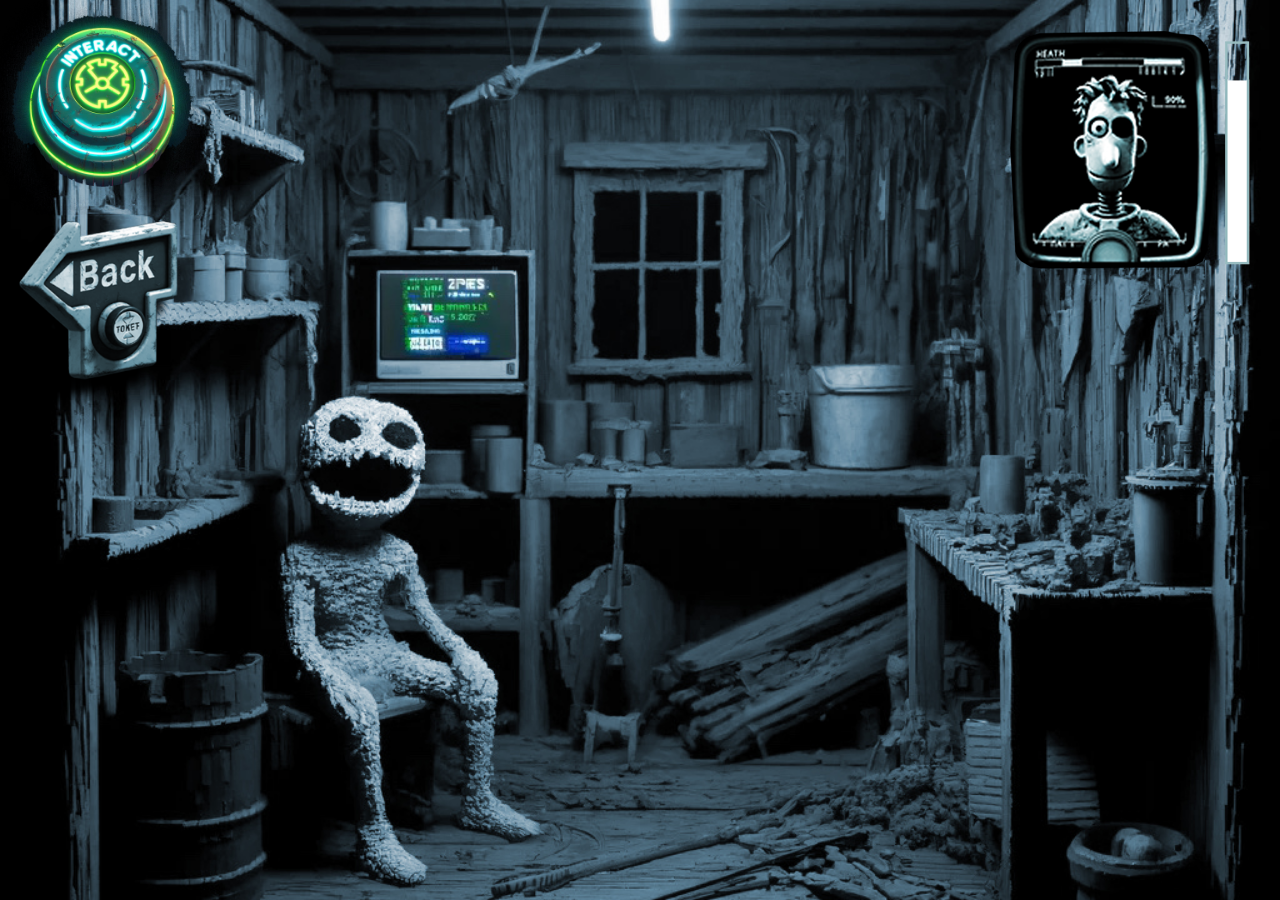
<file: electricsheep/House/house.html>
<!DOCTYPE html>
<html lang="en">
<head>
    <meta charset="UTF-8">
    <meta name="viewport" content="width=device-width, initial-scale=1.0">
    <title>Store Page</title>
    <link rel="stylesheet" href="../House/house.css">
</head>
<body>
    <div class="top-right-images">
        <a href="houseint.html" class="image-link">
            <img src="../eephotos/interact.png" alt="Interact Image">
        </a>
        <a href="../town.html#bottom" class="image-link">
            <img src="../eephotos/back.png" alt="Back Image">
        </a>
    </div>
    <img src="../eephotos/mrroboto.png" alt="Mr. Roboto" class="mr-roboto">
</body>
</html>
</file>
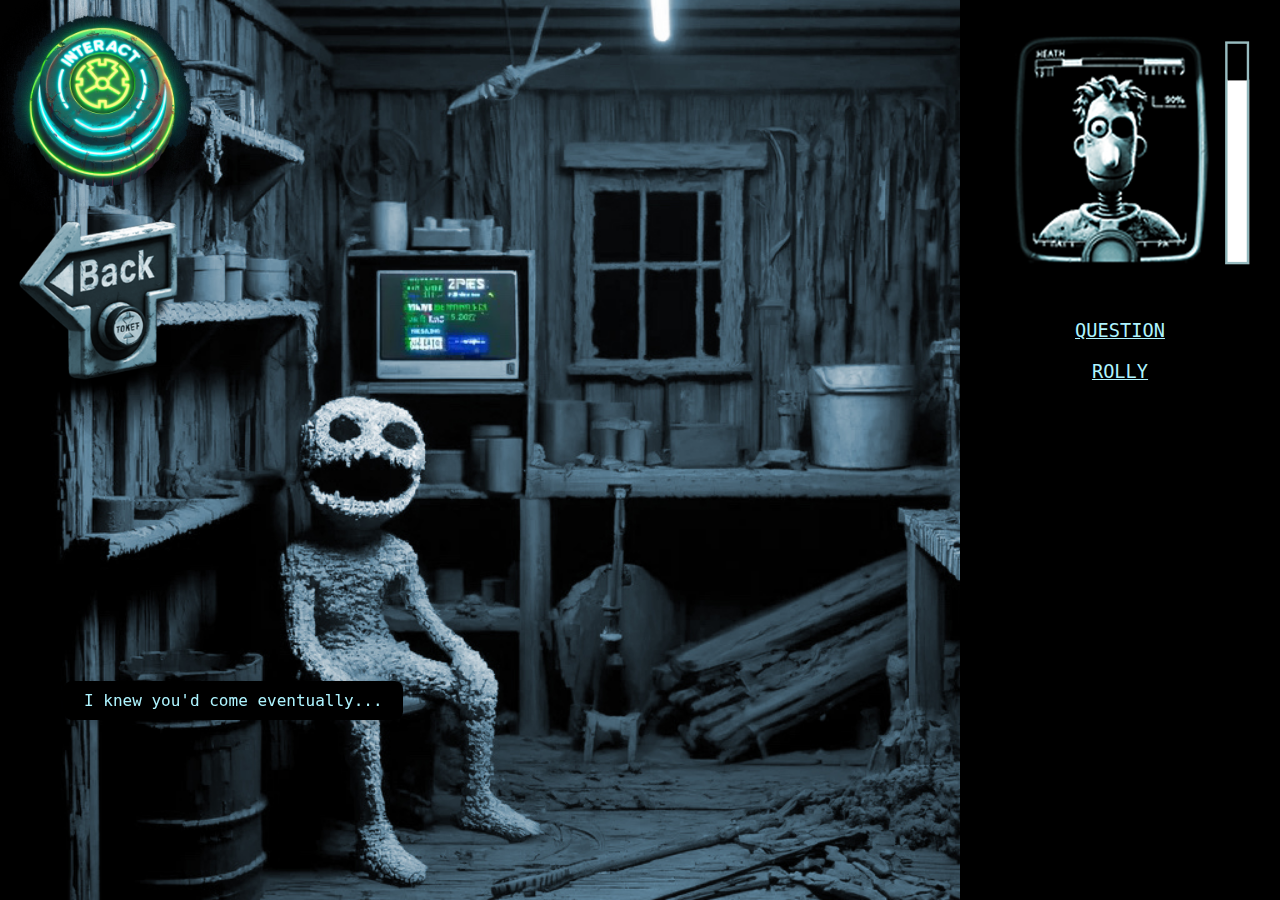
<file: electricsheep/House/houseint.html>
<!DOCTYPE html>
<html lang="en">
<head>
    <meta charset="UTF-8">
    <meta name="viewport" content="width=device-width, initial-scale=1.0">
    <title>Store Page</title>
    <link rel="stylesheet" href="../House/houseint.css">
</head>
<body>
    <div class="top-right-images">
        <a href="houseint.html" class="image-link">
            <img src="../eephotos/interact.png" alt="Interact Image">
        </a>
        <a href="../town.html#bottom" class="image-link">
            <img src="../eephotos/back.png" alt="Back Image">
        </a>
    </div>
    <img src="../eephotos/mrroboto.png" alt="Mr. Roboto" class="mr-roboto">
    <div class="interact-menu">
        <a href="../censored.html" class="menu-link">QUESTION</a>
        <a href="../censored.html" class="menu-link">ROLLY</a>
        <p class="menu-footer">Interact menu ver. 12.05</p>
    </div>
    <div class="store-greeting">
        I knew you'd come eventually...
    </div>
</body>
</file>
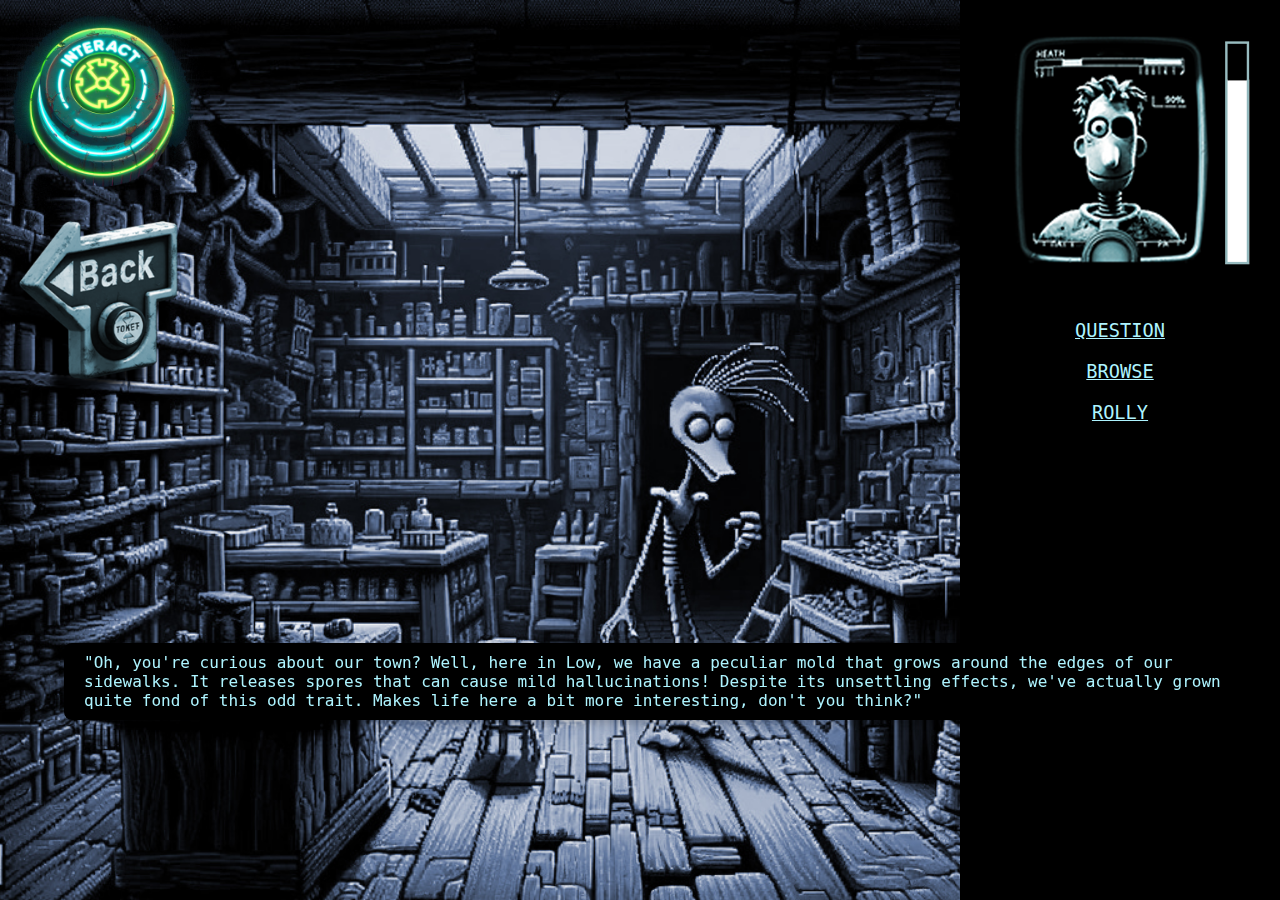
<file: electricsheep/store/question.html>
<!DOCTYPE html>
<html lang="en">
<head>
    <meta charset="UTF-8">
    <meta name="viewport" content="width=device-width, initial-scale=1.0">
    <title>Store Page</title>
    <link rel="stylesheet" href="../store/storeint.css">
</head>
<body>
    <div class="top-right-images">
        <a href="storeint.html" class="image-link">
            <img src="../eephotos/interact.png" alt="Interact Image">
        </a>
        <a href="../town.html#bottom" class="image-link">
            <img src="../eephotos/back.png" alt="Back Image">
        </a>
    </div>
    <img src="../eephotos/mrroboto.png" alt="Mr. Roboto" class="mr-roboto">
    <div class="interact-menu">
        <a href="question.html" class="menu-link">QUESTION</a>
        <a href="../censored.html" class="menu-link">BROWSE</a>
        <a href="rolly.html" class="menu-link">ROLLY</a>
    </div>
    <div class="store-greeting">
        "Oh, you're curious about our town? Well, here in Low, we have a peculiar mold that grows around the edges of our sidewalks. It releases spores that can cause mild hallucinations! Despite its unsettling effects, we've actually grown quite fond of this odd trait. Makes life here a bit more interesting, don't you think?"
    </div>
</body>
</file>
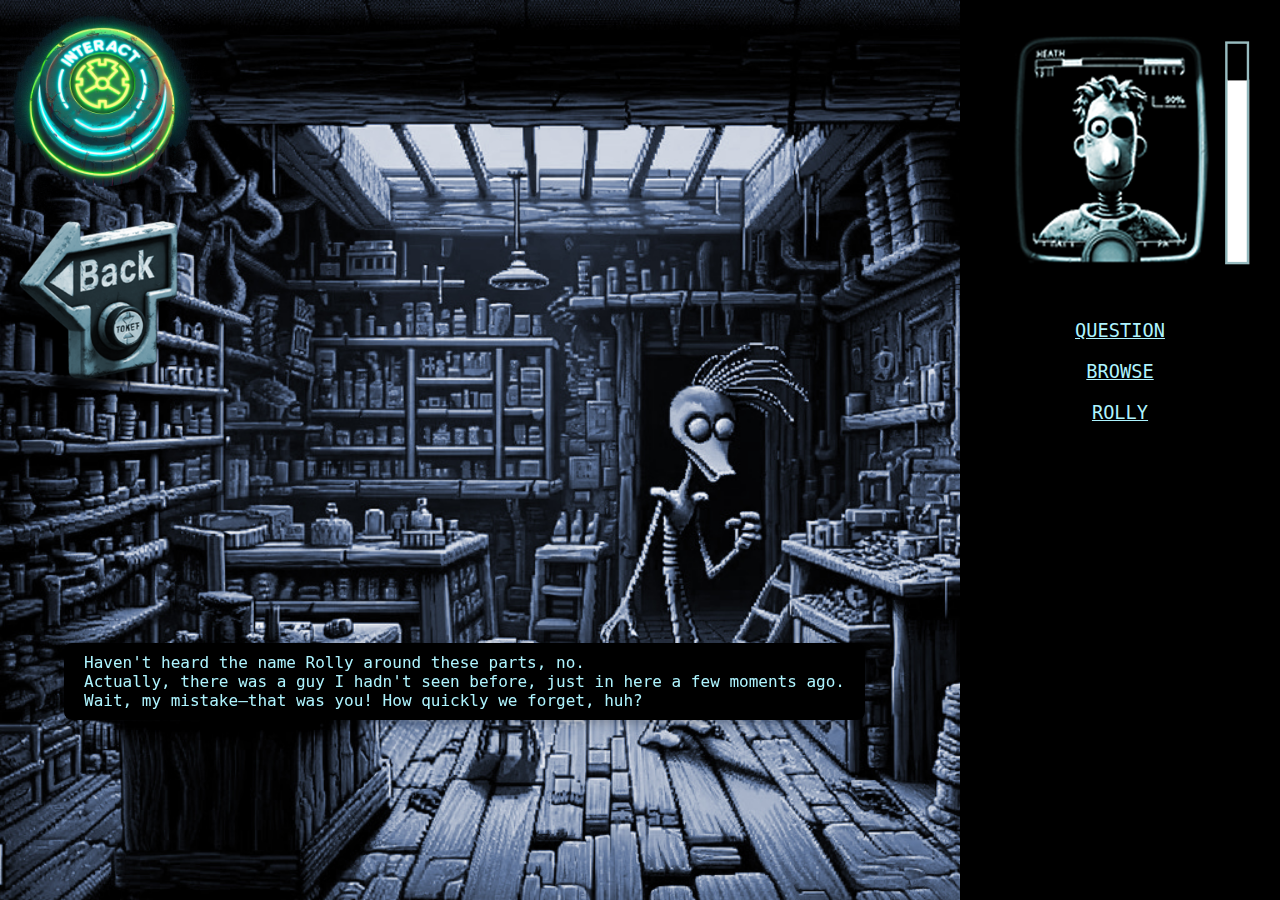
<file: electricsheep/store/rolly.html>
<!DOCTYPE html>
<html lang="en">
<head>
    <meta charset="UTF-8">
    <meta name="viewport" content="width=device-width, initial-scale=1.0">
    <title>Store Page</title>
    <link rel="stylesheet" href="../store/storeint.css">
</head>
<body>
    <div class="top-right-images">
        <a href="storeint.html" class="image-link">
            <img src="../eephotos/interact.png" alt="Interact Image">
        </a>
        <a href="../town.html#bottom" class="image-link">
            <img src="../eephotos/back.png" alt="Back Image">
        </a>
    </div>
    <img src="../eephotos/mrroboto.png" alt="Mr. Roboto" class="mr-roboto">
    <div class="interact-menu">
        <a href="question.html" class="menu-link">QUESTION</a>
        <a href="../censored.html" class="menu-link">BROWSE</a>
        <a href="rolly.html" class="menu-link">ROLLY</a>
        <p class="menu-footer">Interact menu ver. 12.05</p>
    </div>
    <div class="store-greeting">
        Haven't heard the name Rolly around these parts, no.<br>Actually, there was a guy I hadn't seen before, just in here a few moments ago.<br>Wait, my mistake—that was you! How quickly we forget, huh?
    </div>
</body>
</file>
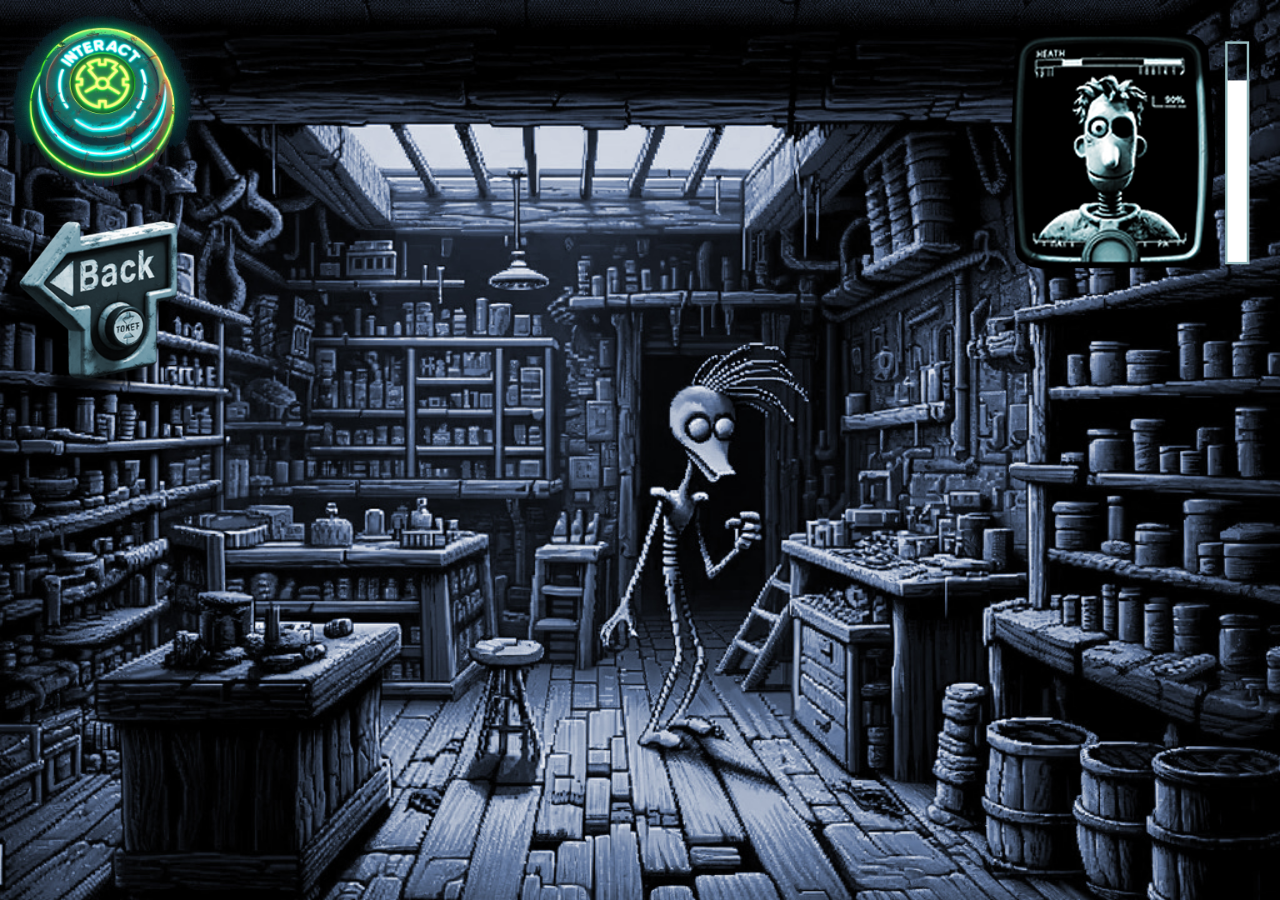
<file: electricsheep/store/store.html>
<!DOCTYPE html>
<html lang="en">
<head>
    <meta charset="UTF-8">
    <meta name="viewport" content="width=device-width, initial-scale=1.0">
    <title>Store Page</title>
    <link rel="stylesheet" href="../store/interiors.css">
</head>
<body>
    <div class="top-right-images">
        <a href="storeint.html" class="image-link">
            <img src="../eephotos/interact.png" alt="Interact Image">
        </a>
        <a href="../town.html#bottom" class="image-link"> <!-- Updated link -->
            <img src="../eephotos/back.png" alt="Back Image">
        </a>
    </div>
    <img src="../eephotos/mrroboto.png" alt="Mr. Roboto" class="mr-roboto">
</body>
</html>
</file>
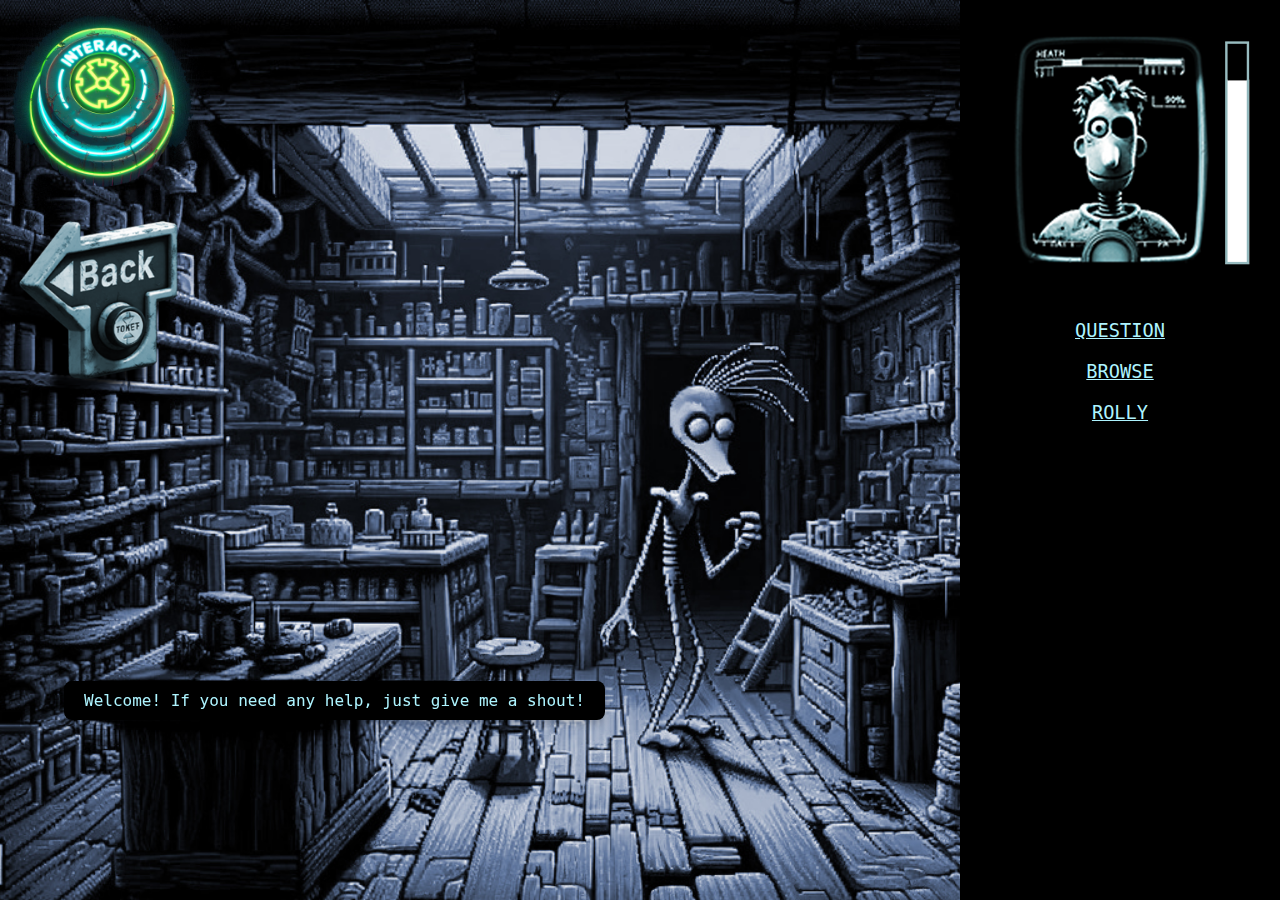
<file: electricsheep/store/storeint.html>
<!DOCTYPE html>
<html lang="en">
<head>
    <meta charset="UTF-8">
    <meta name="viewport" content="width=device-width, initial-scale=1.0">
    <title>Store Page</title>
    <link rel="stylesheet" href="../store/storeint.css">
</head>
<body>
    <div class="top-right-images">
        <a href="storeint.html" class="image-link">
            <img src="../eephotos/interact.png" alt="Interact Image">
        </a>
        <a href="../town.html#bottom" class="image-link">
            <img src="../eephotos/back.png" alt="Back Image">
        </a>
    </div>
    <img src="../eephotos/mrroboto.png" alt="Mr. Roboto" class="mr-roboto">
    <div class="interact-menu">
        <a href="question.html" class="menu-link">QUESTION</a>
        <a href="../censored.html" class="menu-link">BROWSE</a>
        <a href="rolly.html" class="menu-link">ROLLY</a>
        <p class="menu-footer">Interact menu ver. 12.05</p>
    </div>
    <div class="store-greeting">
        Welcome! If you need any help, just give me a shout!
    </div>
</body>
</file>
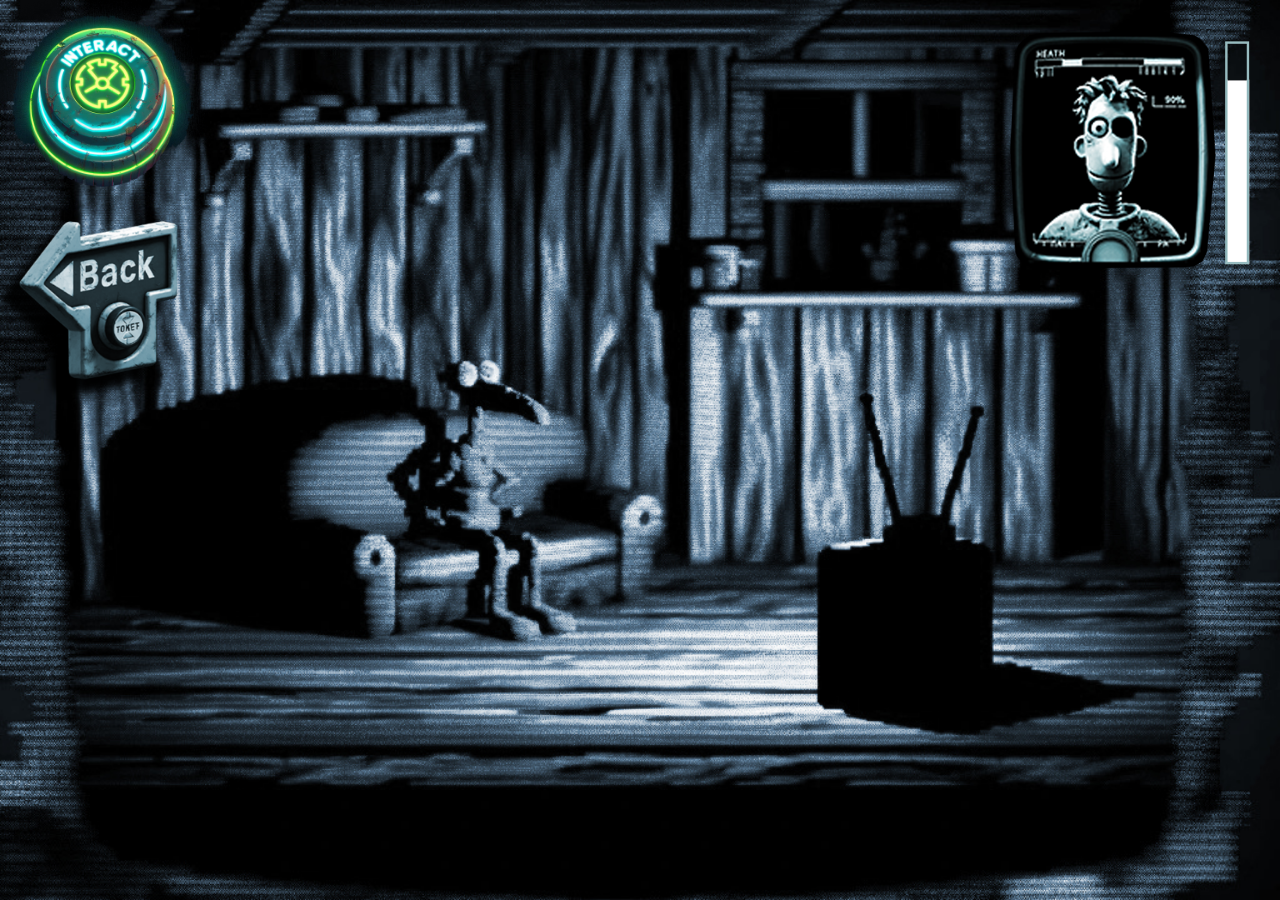
<file: electricsheep/tv/tv.html>
<!DOCTYPE html>
<html lang="en">
<head>
    <meta charset="UTF-8">
    <meta name="viewport" content="width=device-width, initial-scale=1.0">
    <title>Store Page</title>
    <link rel="stylesheet" href="../tv/tv.css">
</head>
<body>
    <div class="top-right-images">
        <a href="storeint.html" class="image-link">
            <img src="../eephotos/interact.png" alt="Interact Image">
        </a>
        <a href="../town.html#bottom" class="image-link">
            <img src="../eephotos/back.png" alt="Back Image">
        </a>
    </div>
    <img src="../eephotos/mrroboto.png" alt="Mr. Roboto" class="mr-roboto">
</body>
</html>
</file>
<file: electricsheep/House/house.css>
/* Base settings for HTML and Body: Full height, no margin, no padding */
html, body {
    height: 100%;
    margin: 0;
    padding: 0;
    overflow: hidden;  /* Prevents scrolling */
}

/* Full viewport background image */
body {
    background-image: url('../eephotos/you2.jpg');
    background-size: cover;
    background-position: center;
    background-repeat: no-repeat;
}

/* Container for the images at the top left */
.top-right-images {
    position: fixed;
    top: 0;
    left: 0;
    width: 200px; /* Width of the stacked images */
    height: 400px; /* Total height of both images */
}

/* Style for image links */
.image-link img {
    width: 200px;
    height: 200px;
    display: block;
    transition: transform 0.3s ease; /* Smooth transition for scaling */
}

/* Scale images on hover */
.image-link:hover img {
    transform: scale(1.1); /* Enlarges the image by 10% */
}

/* Style for Mr. Roboto image fixed to the top right corner */
.mr-roboto {
    position: fixed;
    top: 0;
    right: 0;
    width: 300px;
    height: 300px;
    display: block; /* Ensures the image is properly displayed */
}
</file>
<file: electricsheep/House/houseint.css>
/* Base settings for HTML and Body: Full height, no margin, no padding */
html, body {
    height: 100%;
    margin: 0;
    padding: 0;
    overflow: hidden;  /* Prevents scrolling */
}

/* Full viewport background image */
body {
    background-image: url('../eephotos/you2.jpg');
    background-size: cover;
    background-position: center;
    background-repeat: no-repeat;
}

/* Container for the images at the top left */
.top-right-images {
    position: fixed;
    top: 0;
    left: 0;
    width: 200px; /* Width of the stacked images */
    height: 400px; /* Total height of both images */
    z-index: 5;  /* Ensure it's above normal content but below the menu and Mr. Roboto */
}

/* Style for image links */
.image-link img {
    width: 200px;
    height: 200px;
    display: block;
    transition: transform 0.3s ease; /* Smooth transition for scaling */
}

/* Scale images on hover */
.image-link:hover img {
    transform: scale(1.1); /* Enlarges the image by 10% */
}

/* Style for Mr. Roboto image fixed to the top right corner */
.mr-roboto {
    position: fixed;
    top: 0;
    right: 0;
    width: 300px;
    height: 300px;
    display: block; /* Ensures the image is properly displayed */
    z-index: 10; /* Higher z-index to ensure it's above the interact-menu */
}

/* New interact menu styles */
.interact-menu {
    position: fixed;
    top: 0;
    right: 0;
    width: 25%; /* Covers one fourth of the right side of the viewport */
    height: 100%;
    background-color: black;
    padding-top: 300px; /* Space at the top */
    z-index: 8; /* High enough to overlay the content but below Mr. Roboto */
}

.menu-link {
    display: block;
    color: #aef4ff; /* Light blue color */
    font-family: 'Source Code Variable', monospace;
    text-decoration: underline;
    font-size: 14pt;
    text-align: center;
    margin: 20px; /* Vertical spacing */
}

.menu-link:hover {
    color: white; /* Color changes to white on hover */
}

.menu-footer {
    position: absolute;
    bottom: 20px;
    width: 100%;
    text-align: center;
    color: #aef4ff;
    font-family: 'Source Code Variable', monospace;
    font-size: small;
    padding: 10px;
}
.store-greeting {
    position: fixed;
    bottom: 20%; /* Positioned towards the lower part of the viewport */
    left: 5%; /* Slightly off-center to the left */
    background-color: black;
    color: #aef4ff; /* Light blue color as specified */
    font-family: 'Source Code Variable', monospace;
    font-size: 12pt; /* Slightly smaller text */
    padding: 10px 20px; /* Padding around the text for spacing */
    border-radius: 8px; /* Rounded corners for the text box */
    box-shadow: 0px 4px 8px rgba(0,0,0,0.2); /* Subtle shadow for depth */
    z-index: 20; /* Ensures it is on top of other elements */
}
</file>
<file: electricsheep/store/storeint.css>
/* Base settings for HTML and Body: Full height, no margin, no padding */
html, body {
    height: 100%;
    margin: 0;
    padding: 0;
    overflow: hidden;  /* Prevents scrolling */
}

/* Full viewport background image */
body {
    background-image: url('../eephotos/storee.jpg');
    background-size: cover;
    background-position: center;
    background-repeat: no-repeat;
}

/* Container for the images at the top left */
.top-right-images {
    position: fixed;
    top: 0;
    left: 0;
    width: 200px; /* Width of the stacked images */
    height: 400px; /* Total height of both images */
    z-index: 5;  /* Ensure it's above normal content but below the menu and Mr. Roboto */
}

/* Style for image links */
.image-link img {
    width: 200px;
    height: 200px;
    display: block;
    transition: transform 0.3s ease; /* Smooth transition for scaling */
}

/* Scale images on hover */
.image-link:hover img {
    transform: scale(1.1); /* Enlarges the image by 10% */
}

/* Style for Mr. Roboto image fixed to the top right corner */
.mr-roboto {
    position: fixed;
    top: 0;
    right: 0;
    width: 300px;
    height: 300px;
    display: block; /* Ensures the image is properly displayed */
    z-index: 10; /* Higher z-index to ensure it's above the interact-menu */
}

/* New interact menu styles */
.interact-menu {
    position: fixed;
    top: 0;
    right: 0;
    width: 25%; /* Covers one fourth of the right side of the viewport */
    height: 100%;
    background-color: black;
    padding-top: 300px; /* Space at the top */
    z-index: 8; /* High enough to overlay the content but below Mr. Roboto */
}

.menu-link {
    display: block;
    color: #aef4ff; /* Light blue color */
    font-family: 'Source Code Variable', monospace;
    text-decoration: underline;
    font-size: 14pt;
    text-align: center;
    margin: 20px; /* Vertical spacing */
}

.menu-link:hover {
    color: white; /* Color changes to white on hover */
}

.menu-footer {
    position: absolute;
    bottom: 20px;
    width: 100%;
    text-align: center;
    color: #aef4ff;
    font-family: 'Source Code Variable', monospace;
    font-size: small;
    padding: 10px;
}
.store-greeting {
    position: fixed;
    bottom: 20%; /* Positioned towards the lower part of the viewport */
    left: 5%; /* Slightly off-center to the left */
    background-color: black;
    color: #aef4ff; /* Light blue color as specified */
    font-family: 'Source Code Variable', monospace;
    font-size: 12pt; /* Slightly smaller text */
    padding: 10px 20px; /* Padding around the text for spacing */
    border-radius: 8px; /* Rounded corners for the text box */
    box-shadow: 0px 4px 8px rgba(0,0,0,0.2); /* Subtle shadow for depth */
    z-index: 20; /* Ensures it is on top of other elements */
}
</file>
<file: electricsheep/store/interiors.css>
/* Base settings for HTML and Body: Full height, no margin, no padding */
html, body {
    height: 100%;
    margin: 0;
    padding: 0;
    overflow: hidden;  /* Prevents scrolling */
}

/* Full viewport background image */
body {
    background-image: url('../eephotos/storee.jpg');
    background-size: cover;
    background-position: center;
    background-repeat: no-repeat;
}

/* Container for the images at the top left */
.top-right-images {
    position: fixed;
    top: 0;
    left: 0;
    width: 200px; /* Width of the stacked images */
    height: 400px; /* Total height of both images */
}

/* Style for image links */
.image-link img {
    width: 200px;
    height: 200px;
    display: block;
    transition: transform 0.3s ease; /* Smooth transition for scaling */
}

/* Scale images on hover */
.image-link:hover img {
    transform: scale(1.1); /* Enlarges the image by 10% */
}

/* Style for Mr. Roboto image fixed to the top right corner */
.mr-roboto {
    position: fixed;
    top: 0;
    right: 0;
    width: 300px;
    height: 300px;
    display: block; /* Ensures the image is properly displayed */
}
</file>
<file: electricsheep/tv/tv.css>
/* Base settings for HTML and Body: Full height, no margin, no padding */
html, body {
    height: 100%;
    margin: 0;
    padding: 0;
    overflow: hidden;  /* Prevents scrolling */
}

/* Full viewport background image */
body {
    background-image: url('../eephotos/tvguy.jpg');
    background-size: cover;
    background-position: center;
    background-repeat: no-repeat;
}

/* Container for the images at the top left */
.top-right-images {
    position: fixed;
    top: 0;
    left: 0;
    width: 200px; /* Width of the stacked images */
    height: 400px; /* Total height of both images */
}

/* Style for image links */
.image-link img {
    width: 200px;
    height: 200px;
    display: block;
    transition: transform 0.3s ease; /* Smooth transition for scaling */
}

/* Scale images on hover */
.image-link:hover img {
    transform: scale(1.1); /* Enlarges the image by 10% */
}

/* Style for Mr. Roboto image fixed to the top right corner */
.mr-roboto {
    position: fixed;
    top: 0;
    right: 0;
    width: 300px;
    height: 300px;
    display: block; /* Ensures the image is properly displayed */
}
</file>
